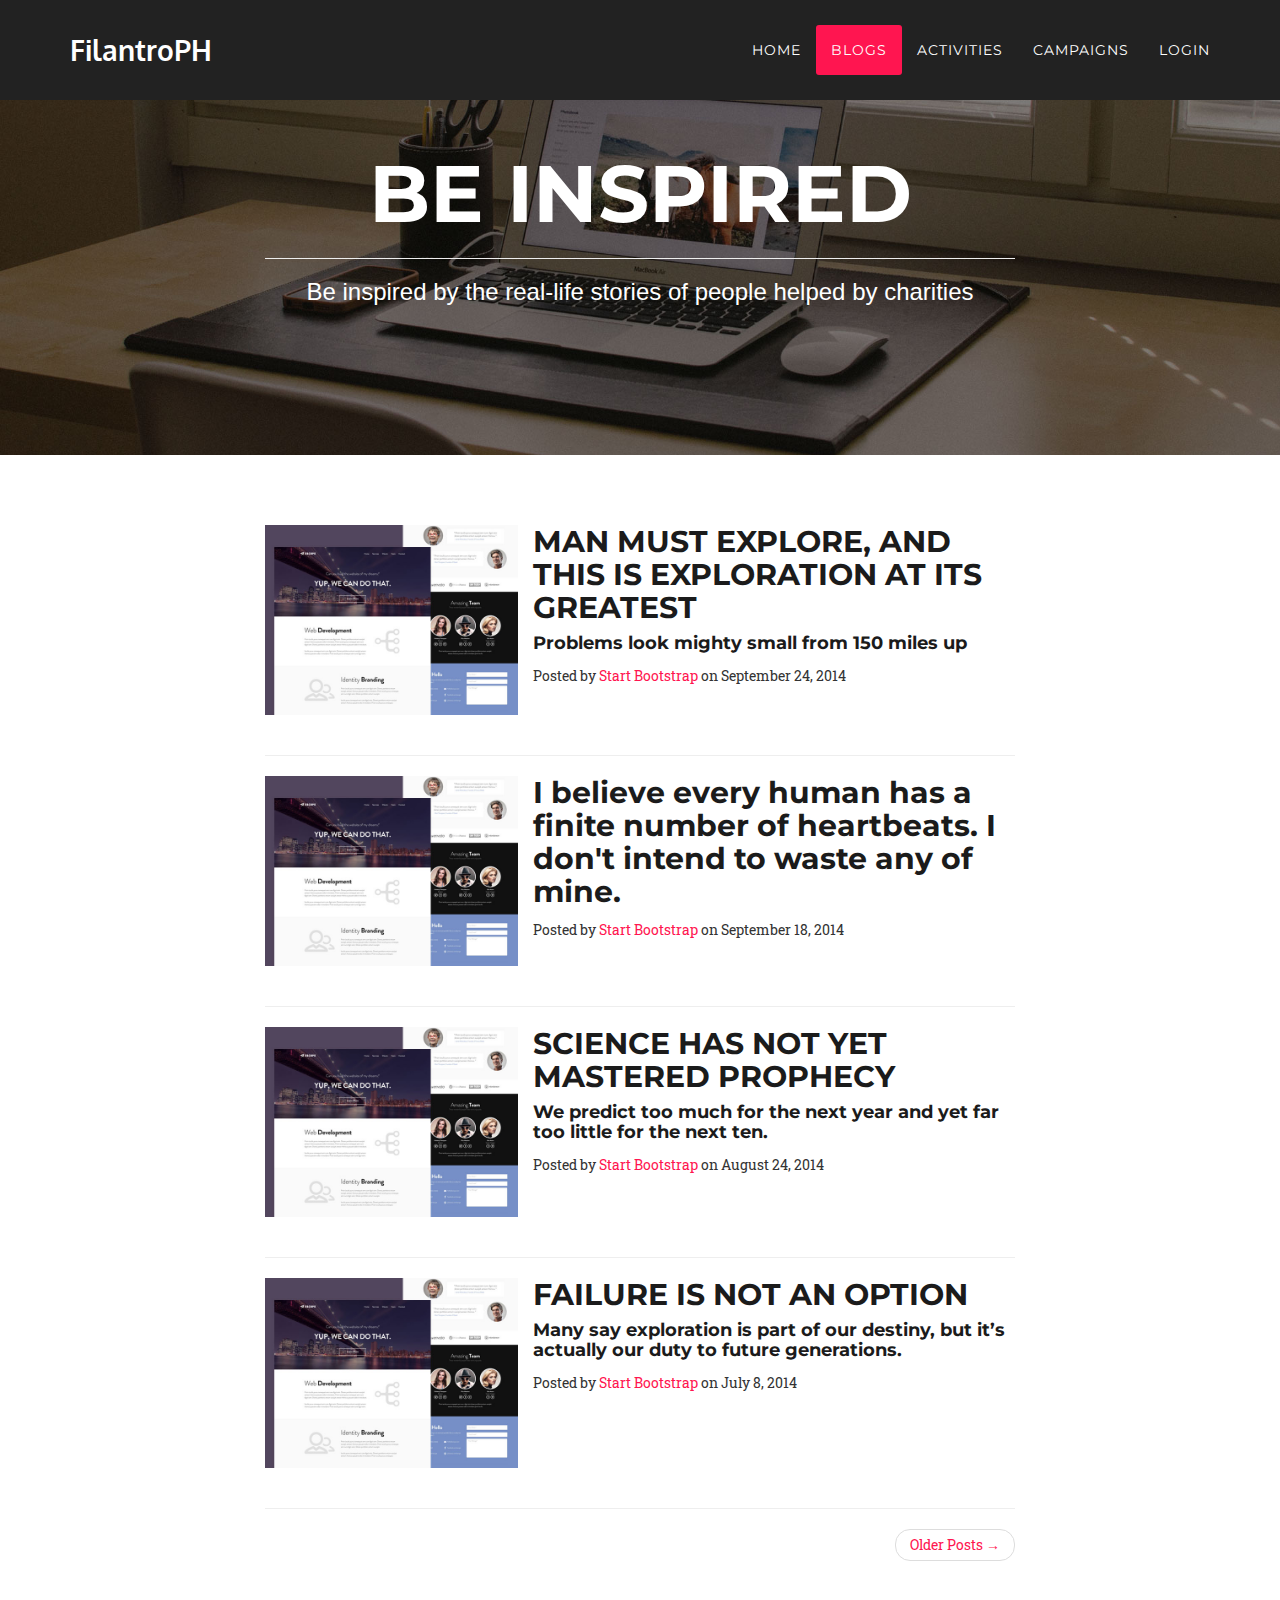
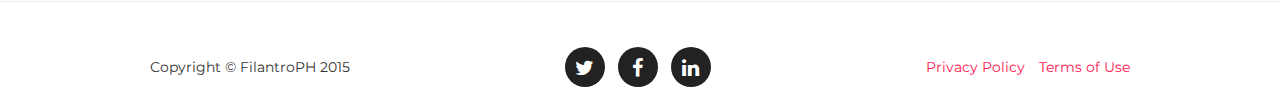
<file: blog.html>
<!DOCTYPE html>
<html lang="en">

<head>

    <meta charset="utf-8">
    <meta http-equiv="X-UA-Compatible" content="IE=edge">
    <meta name="viewport" content="width=device-width, initial-scale=1">
    <meta name="description" content="">
    <meta name="author" content="">

    <title>FilantroPH: Story Blogs</title>

    <!-- Bootstrap Core CSS -->
    <link href="css/bootstrap.min.css" rel="stylesheet">

    <!-- Custom CSS -->
    <link href="css/agency.css" rel="stylesheet">

    <!-- Custom Fonts -->
    <link href="font-awesome/css/font-awesome.min.css" rel="stylesheet" type="text/css">
    <link href="https://fonts.googleapis.com/css?family=Montserrat:400,700" rel="stylesheet" type="text/css">
    <link href='https://fonts.googleapis.com/css?family=Kaushan+Script' rel='stylesheet' type='text/css'>
    <link href='https://fonts.googleapis.com/css?family=Droid+Serif:400,700,400italic,700italic' rel='stylesheet' type='text/css'>
    <link href='https://fonts.googleapis.com/css?family=Roboto+Slab:400,100,300,700' rel='stylesheet' type='text/css'>
	<link rel="shortcut icon" href="img/icon.ico" type="image/ico">

	<script>
	  (function(i,s,o,g,r,a,m){i['GoogleAnalyticsObject']=r;i[r]=i[r]||function(){
	  (i[r].q=i[r].q||[]).push(arguments)},i[r].l=1*new Date();a=s.createElement(o),
	  m=s.getElementsByTagName(o)[0];a.async=1;a.src=g;m.parentNode.insertBefore(a,m)
	  })(window,document,'script','//www.google-analytics.com/analytics.js','ga');

	  ga('create', 'UA-70486398-1', 'filantroph.herokuapp.com');
	  ga('send', 'pageview');

	</script>
</head>
<body id="page-top" class="index">

    <!-- Navigation -->
    <nav class="navbar navbar-default navbar-fixed-top nav-pages">
        <div class="container">
            <!-- Brand and toggle get grouped for better mobile display -->
            <div class="navbar-header page-scroll">
                <button type="button" class="navbar-toggle" data-toggle="collapse" data-target="#bs-example-navbar-collapse-1">
                    <span class="sr-only">Toggle navigation</span>
                    <span class="icon-bar"></span>
                    <span class="icon-bar"></span>
                    <span class="icon-bar"></span>
                </button>
                <a class="navbar-brand page-scroll" href="index.html">FilantroPH</a> 
            </div>

		<div class="collapse navbar-collapse" id="bs-example-navbar-collapse-1" >
                <ul class="nav navbar-nav navbar-right">
					
					<li>
						<a class="page-scroll" href="index.html">Home</a>
					</li>
					<li class="active">
                        <a class="page-scroll" href="blog.html">Blogs</a>
                    </li>
                    <li>
                        <a class="page-scroll" href="activities.html">Activities</a>
                    </li>
					<li>
                        <a class="page-scroll" href="campaigns.html">Campaigns</a>
                    </li>
					<li>
                        <a class="page-scroll" href="#loginModal" data-toggle="modal">Login</a>
                    </li>
					
                </ul>
            </div>
            <!-- /.navbar-collapse -->
        </div>
        <!-- /.container-fluid -->
    </nav>
	 <header class="intro-header" style="background-image: url('img/about/home-bg.jpg')">
        <div class="container">
            <div class="row">
                <div class="col-lg-8 col-lg-offset-2 col-md-10 col-md-offset-1">
                    <div class="site-heading">
                        <h1>Be Inspired</h1>
                        <hr class="small">
                        <span class="subheading">Be inspired by the real-life stories of people helped by charities</span>
                    </div>
                </div>
            </div>
        </div>
    </header>

    <!-- Main Content -->
    <div class="container">
        <div class="row">
		
            <div class="col-lg-8 col-lg-offset-2 col-md-10 col-md-offset-1">
                <div class="post-preview">
					<img class="img-responsive blog-img" src="img/portfolio/escape-preview.png"></img>
                    <a class ="dark" href="post.html">
                        <h2 class="post-title">
                            Man must explore, and this is exploration at its greatest
                        </h2>
                        <h4 class="post-subtitle no-text-transform">
                            Problems look mighty small from 150 miles up
                        </h4>
                    </a>
                    <p class="post-meta">Posted by <a href="#">Start Bootstrap</a> on September 24, 2014</p>
                </div>
                <hr>
                <div class="post-preview">
				<img class="img-responsive blog-img" src="img/portfolio/escape-preview.png"></img>
                    <a class ="dark" href="post.html">
                        <h2 class="post-title no-text-transform">
                            I believe every human has a finite number of heartbeats. I don't intend to waste any of mine.
                        </h2>
                    </a>
                    <p class="post-meta">Posted by <a href="#">Start Bootstrap</a> on September 18, 2014</p>
                </div>
                <hr>
                <div class="post-preview">
				<img class="img-responsive blog-img" src="img/portfolio/escape-preview.png"></img>
                    <a  class ="dark" href="post.html">
                        <h2 class="post-title">
                            Science has not yet mastered prophecy
                        </h2>
                        <h4 class="post-subtitle no-text-transform">
                            We predict too much for the next year and yet far too little for the next ten.
                        </h4>
                    </a>
                    <p class="post-meta">Posted by <a href="#">Start Bootstrap</a> on August 24, 2014</p>
                </div>
                <hr>
                <div class="post-preview">
				<img class="img-responsive blog-img" src="img/portfolio/escape-preview.png"></img>
                    <a  class ="dark" href="post.html">
                        <h2 class="post-title">
                            Failure is not an option
                        </h2>
                        <h4 class="post-subtitle no-text-transform">
                            Many say exploration is part of our destiny, but it’s actually our duty to future generations.
                        </h4>
                    </a>
                    <p class="post-meta">Posted by <a href="#">Start Bootstrap</a> on July 8, 2014</p>
                </div>
                <hr>
                <!-- Pager -->
                <ul class="pager">
                    <li class="next">
                        <a href="#">Older Posts &rarr;</a>
                    </li>
                </ul>
            </div>
        </div>
    </div>

    <hr>

    <!-- Footer -->
<footer>
        <div class="container">
            <div class="row">
                <div class="col-md-4">
                    <span class="copyright">Copyright &copy; FilantroPH 2015</span>
                </div>
                <div class="col-md-4">
                    <ul class="list-inline social-buttons">
                        <li><a href="#"><i class="fa fa-twitter"></i></a>
                        </li>
                        <li><a href="#"><i class="fa fa-facebook"></i></a>
                        </li>
                        <li><a href="#"><i class="fa fa-linkedin"></i></a>
                        </li>
                    </ul>
                </div>
                <div class="col-md-4">
                    <ul class="list-inline quicklinks">
                        <li><a href="#">Privacy Policy</a>
                        </li>
                        <li><a href="#">Terms of Use</a>
                        </li>
                    </ul>
                </div>
            </div>
        </div>
    </footer>
	
	<div class="portfolio-modal modal login-modal fade" id="loginModal" tabindex="-1" role="dialog" aria-hidden="true">
        <div class="modal-content login-modal-content">
            <div class="close-modal" data-dismiss="modal">
					<p>close</p>
            </div>
			<div class="col-lg-12">	
				<form class="form-horizontal">
				<h2>Login</h2>
					<div class="form-group">
					<label for="inputEmail3" class="col-sm-2 control-label">Email</label>
					<div class="col-sm-10">
					  <input type="email" class="form-control" id="inputEmail3" placeholder="Email">
					</div>
				  </div>
				  <div class="form-group">
					<label for="inputPassword3" class="col-sm-2 control-label">Password</label>
					<div class="col-sm-10">
					  <input type="password" class="form-control" id="inputPassword3" placeholder="Password">
					</div>
				  </div>
				  <div class="form-group">
					<div class=" col-sm-12">
					  <div class="checkbox">
						<label>
						  <input type="checkbox"> Remember me
						</label>
					  </div>
					</div>
				  </div>
				  <div class="form-group">
					<div class="col-sm-12">
					  <button type="submit" class="btn btn-xl btn-primary ">Login</button>
					  <h3>OR</h3> 
					  <button class="btn btn-xl btn-blue">
					  Sign in with facebook
					  </button>
					  
					</div>
				  </div>
				  
				</form>
			</div>
        </div>
    </div>

	    <!-- jQuery -->
    <script src="js/jquery.js"></script>

    <!-- Bootstrap Core JavaScript -->
    <script src="js/bootstrap.min.js"></script>

    <!-- Plugin JavaScript -->
    <script src="js/jquery.easing.min.js"></script>
    <script src="js/classie.js"></script>
    <script src="js/cbpAnimatedHeader.js"></script>

    <!-- Contact Form JavaScript -->
    <script src="js/jqBootstrapValidation.js"></script>
    <script src="js/contact_me.js"></script>

    <!-- Custom Theme JavaScript -->
    <script src="js/agency.js"></script>
	
</body>

</html>
</file>
<file: css/agency.css>
@import url(https://fonts.googleapis.com/css?family=Oxygen:300);
.btn-blue{color:white; background-color:#3a5795 !important; border-color:#3a5795 !important;}
.btn-blue:hover,.btn-blue:active{color:white!important}
.store-img{width:225px; height:auto;}
.justify{text-align: justify;}
.left{text-align:left}
.right{float:right !important;}
.italic{font-style:italic}
strong{font-size:16px;}
.text-md{font-size:16px;}
.dark{color:#1B1B1B}
.dark:hover{color:#ff1550; text-decoration:none}
.blog-img{float:left; max-height: 200px;width: auto;padding-right:15px;padding-bottom:10px;}
.post-preview{min-height:210px;}
.no-text-transform{text-transform:none;}
.navbar-fixed-top .navbar-collapse {
    max-height: 356px !important;
}
.download-block{position: absolute; opacity:0.8; background-color: white;top:88px;right:1px;}
.nav-pages{background-color:#222 !important}
#download-icon{widht:100px; height:100px;}
body {
    overflow-x: hidden;
    font-family: "Roboto Slab","Helvetica Neue",Helvetica,Arial,sans-serif;
}

.text-muted {
    color: #777;
}

.text-primary {
    color: #ff1550;
}

p {
    font-size: 14px;
    line-height: 1.75;
}

p.large {
    font-size: 16px;
}

a,
a:hover,
a:focus,
a:active,
a.active {
    outline: 0;
}

a {
    	color: #ff1550;
}

a:hover,
a:focus,
a:active,
a.active {
    color: #fec503;
}

h1,
h2,
h3,
h4,
h5,
h6 {
    text-transform: uppercase;
    font-family: Montserrat,"Helvetica Neue",Helvetica,Arial,sans-serif;
    font-weight: 700;
}

.img-centered {
    margin: 0 auto;
}

.bg-light-gray {
    background-color: #f7f7f7;
}

.bg-darkest-gray {
    background-color: #222;
}

.btn-primary {
    border-color: #ff1550;
    text-transform: uppercase;
    font-family: Montserrat,"Helvetica Neue",Helvetica,Arial,sans-serif;
    font-weight: 700;
    color: #fff;
    background-color: #ff1550;
}

.btn-primary:hover,
.btn-primary:focus,
.btn-primary:active,
.btn-primary.active,
.open .dropdown-toggle.btn-primary {
    border-color: #ff1550;
    color: #ff1550;
    background-color: white;
}

.btn-primary:active,
.btn-primary.active,
.open .dropdown-toggle.btn-primary {
    background-image: none;
}

.btn-primary.disabled,
.btn-primary[disabled],
fieldset[disabled] .btn-primary,
.btn-primary.disabled:hover,
.btn-primary[disabled]:hover,
fieldset[disabled] .btn-primary:hover,
.btn-primary.disabled:focus,
.btn-primary[disabled]:focus,
fieldset[disabled] .btn-primary:focus,
.btn-primary.disabled:active,
.btn-primary[disabled]:active,
fieldset[disabled] .btn-primary:active,
.btn-primary.disabled.active,
.btn-primary[disabled].active,
fieldset[disabled] .btn-primary.active {
    border-color: #fed136;
    background-color: #fed136;
}

.btn-primary .badge {
    color: #fed136;
    background-color: #fff;
}

.btn-xl {
    padding: 20px 40px;
    border-color: #ff1550;
    border-radius: 3px;
    text-transform: uppercase;
    font-family: Montserrat,"Helvetica Neue",Helvetica,Arial,sans-serif;
    font-size: 18px;
    font-weight: 700;
    color: #fff;
    background-color: #ff1550;
}

.btn-xl:hover,
.btn-xl:focus,
.btn-xl:active,
.btn-xl.active,
.open .dropdown-toggle.btn-xl {
    border-color: #fff;
    color: #ff1550;
    background-color: #fff;
}

.btn-xl:active,
.btn-xl.active,
.open .dropdown-toggle.btn-xl {
    background-image: none;
}

.btn-xl.disabled,
.btn-xl[disabled],
fieldset[disabled] .btn-xl,
.btn-xl.disabled:hover,
.btn-xl[disabled]:hover,
fieldset[disabled] .btn-xl:hover,
.btn-xl.disabled:focus,
.btn-xl[disabled]:focus,
fieldset[disabled] .btn-xl:focus,
.btn-xl.disabled:active,
.btn-xl[disabled]:active,
fieldset[disabled] .btn-xl:active,
.btn-xl.disabled.active,
.btn-xl[disabled].active,
fieldset[disabled] .btn-xl.active {
    border-color: #ff1550;
    background-color: #ff1550;
}

.btn-xl .badge {
    color: #fed136;
    background-color: #fff;
}

.navbar-default {
    border-color: transparent;
    background-color: #222;
}

.navbar-default .navbar-brand {
    font-family: 'Oxygen', sans-serif;
    color: white;
	font-weight: bold;
}

.navbar-default .navbar-brand:hover,
.navbar-default .navbar-brand:focus,
.navbar-default .navbar-brand:active,
.navbar-default .navbar-brand.active {
    color: #ff1550;
}

.navbar-default .navbar-collapse {
    border-color: rgba(255,255,255,.02);
}

.navbar-default .navbar-toggle {
    border-color: #ff1550;
    background-color: #ff1550;
}

.navbar-default .navbar-toggle .icon-bar {
    background-color: #fff;
}

.navbar-default .navbar-toggle:hover,
.navbar-default .navbar-toggle:focus {
    background-color: #ff1550;
}

.navbar-default .nav li a {
    text-transform: uppercase;
    font-family: Montserrat,"Helvetica Neue",Helvetica,Arial,sans-serif;
    font-weight: 400;
    letter-spacing: 1px;
    color: #fff;
}

.navbar-default .nav li a:hover,
.navbar-default .nav li a:focus {
    outline: 0;
    color: #ff1550;
}

.navbar-default .navbar-nav>.active>a {
    border-radius: 0;
    color: #fff;
    background-color: #ff1550;
}

.navbar-default .navbar-nav>.active>a:hover,
.navbar-default .navbar-nav>.active>a:focus {
    color: #fff;
    background-color: #ff1550;
}

@media(min-width:768px) {
    .navbar-default {
        padding: 25px 0;
        border: 0;
        background-color: transparent;
        -webkit-transition: padding .3s;
        -moz-transition: padding .3s;
        transition: padding .3s;
    }

    .navbar-default .navbar-brand {
        font-size: 2em;
        -webkit-transition: all .3s;
        -moz-transition: all .3s;
        transition: all .3s;
    }

    .navbar-default .navbar-nav>.active>a {
        border-radius: 3px;
    }

    .navbar-default.navbar-shrink {
        padding: 10px 0;
        background-color: #222;
    }

    .navbar-default.navbar-shrink .navbar-brand {
        font-size: 1.5em;
    }
}

header {
    text-align: center;
    color: #fff;
    background-attachment: fixed;
    background-image: url(../img/header-bg.jpg);
    background-position: center center;
    background-repeat: none;
	background-color:#000;
    -webkit-background-size: cover;
    -moz-background-size: cover;
    background-size: cover;
    -o-background-size: cover;
}

header .intro-text {
    padding-top: 100px;
    padding-bottom: 50px;
}

header .intro-text .intro-lead-in {
    margin-bottom: 25px;
    font-family: "Droid Serif","Helvetica Neue",Helvetica,Arial,sans-serif;
    font-size: 20px;
    font-style: italic;
    line-height: 22px;
}

header .intro-text .intro-heading {
    margin-bottom: 25px;
    text-transform: uppercase;
    font-family: Montserrat,"Helvetica Neue",Helvetica,Arial,sans-serif;
    font-size: 35px;
    font-weight: 700;
    line-height: 50px;
}
@media(max-width:767px){
.right{float: none !important}
}
@media(min-width:768px) {
    header .intro-text {
        padding-top: 300px;
        padding-bottom: 200px;
    }

    header .intro-text .intro-lead-in {
        margin-bottom: 25px;
        font-family: "Droid Serif","Helvetica Neue",Helvetica,Arial,sans-serif;
        font-size: 22px;
        line-height: 40px;
    }

    header .intro-text .intro-heading {
        margin-bottom: 50px;
        text-transform: uppercase;
        font-family: Montserrat,"Helvetica Neue",Helvetica,Arial,sans-serif;
        font-size: 35px;
        font-weight: 700;
        line-height: 25px;
    }
}

section {
    padding: 100px 0;
}

section h2.section-heading {
    margin-top: 0;
    margin-bottom: 15px;
    font-size: 40px;
}

section h3.section-subheading {
    margin-bottom: 75px;
    text-transform: none;
    font-family: "Droid Serif","Helvetica Neue",Helvetica,Arial,sans-serif;
    font-size: 16px;
    font-style: italic;
    font-weight: 400;
}

@media(min-width:768px) {
    section {
        padding: 150px 0;
    }
	
}

.service-heading {
    margin: 15px 0;
    text-transform: none;
}

#portfolio .portfolio-item {
    right: 0;
    margin: 0 0 15px;
}

#portfolio .portfolio-item .portfolio-link {
    display: block;
    position: relative;
    margin: 0 auto;
    max-width: 400px;
}

#portfolio .portfolio-item .portfolio-link .portfolio-hover {
    position: absolute;
    width: 100%;
    height: 100%;
    opacity: 0;
    background: #000;
    -webkit-transition: all ease .5s;
    -moz-transition: all ease .5s;
    transition: all ease .5s;
}

#portfolio .portfolio-item .portfolio-link .portfolio-hover:hover {
    opacity: 0.9;
	background: #ff1550;
	}

#portfolio .portfolio-item .portfolio-link .portfolio-hover .portfolio-hover-content {
    position: absolute;
    top: 50%;
    width: 100%;
    height: 20px;
    margin-top: -12px;
    text-align: center;
    font-size: 20px;
    color: #fff;
}

#portfolio .portfolio-item .portfolio-link .portfolio-hover .portfolio-hover-content i {
    margin-top: -12px;
}

#portfolio .portfolio-item .portfolio-link .portfolio-hover .portfolio-hover-content h3,
#portfolio .portfolio-item .portfolio-link .portfolio-hover .portfolio-hover-content h4 {
    margin: 0;
}

#portfolio .portfolio-item .portfolio-caption {
    margin: 0 auto;
    padding: 25px;
    max-width: 400px;
    text-align: center;
    background-color: #fff;
}

#portfolio .portfolio-item .portfolio-caption h4 {
    margin: 0;
    text-transform: none;
}

#portfolio .portfolio-item .portfolio-caption p {
    margin: 0;
    font-family: "Droid Serif","Helvetica Neue",Helvetica,Arial,sans-serif;
    font-size: 16px;
    font-style: italic;
}

#portfolio * {
    z-index: 2;
}

@media(min-width:767px) {
    #portfolio .portfolio-item {
        margin: 0 0 30px;
    }
	
}

.timeline {
    position: relative;
    padding: 0;
    list-style: none;
}

.timeline:before {
    content: "";
    position: absolute;
    top: 0;
    bottom: 0;
    left: 40px;
    width: 2px;
    margin-left: -1.5px;
    background-color: #f1f1f1;
}

.timeline>li {
    position: relative;
    margin-bottom: 50px;
    min-height: 50px;
}

.timeline>li:before,
.timeline>li:after {
    content: " ";
    display: table;
}

.timeline>li:after {
    clear: both;
}

.timeline>li .timeline-panel {
    float: right;
    position: relative;
    width: 100%;
    padding: 0 20px 0 100px;
    text-align: left;
}

.timeline>li .timeline-panel:before {
    right: auto;
    left: -15px;
    border-right-width: 15px;
    border-left-width: 0;
}

.timeline>li .timeline-panel:after {
    right: auto;
    left: -14px;
    border-right-width: 14px;
    border-left-width: 0;
}

.timeline>li .timeline-image {
    z-index: 100;
    position: absolute;
    left: 0;
    width: 80px;
    height: 80px;
    margin-left: 0;
    border: 7px solid #f1f1f1;
    border-radius: 100%;
    text-align: center;
    color: #fff;
    background-color: #fed136;
}

.timeline>li .timeline-image h4 {
    margin-top: 12px;
    font-size: 10px;
    line-height: 14px;
}

.timeline>li.timeline-inverted>.timeline-panel {
    float: right;
    padding: 0 20px 0 100px;
    text-align: left;
}

.timeline>li.timeline-inverted>.timeline-panel:before {
    right: auto;
    left: -15px;
    border-right-width: 15px;
    border-left-width: 0;
}

.timeline>li.timeline-inverted>.timeline-panel:after {
    right: auto;
    left: -14px;
    border-right-width: 14px;
    border-left-width: 0;
}

.timeline>li:last-child {
    margin-bottom: 0;
}

.timeline .timeline-heading h4 {
    margin-top: 0;
    color: inherit;
}

.timeline .timeline-heading h4.subheading {
    text-transform: none;
}

.timeline .timeline-body>p,
.timeline .timeline-body>ul {
    margin-bottom: 0;
}

@media(min-width:768px) {
    .timeline:before {
        left: 50%;
    }

    .timeline>li {
        margin-bottom: 100px;
        min-height: 100px;
    }

    .timeline>li .timeline-panel {
        float: left;
        width: 41%;
        padding: 0 20px 20px 30px;
        text-align: right;
    }

    .timeline>li .timeline-image {
        left: 50%;
        width: 100px;
        height: 100px;
        margin-left: -50px;
    }

    .timeline>li .timeline-image h4 {
        margin-top: 16px;
        font-size: 13px;
        line-height: 18px;
    }

    .timeline>li.timeline-inverted>.timeline-panel {
        float: right;
        padding: 0 30px 20px 20px;
        text-align: left;
    }
}

@media(min-width:992px) {
    .timeline>li {
        min-height: 150px;
    }

    .timeline>li .timeline-panel {
        padding: 0 20px 20px;
    }

    .timeline>li .timeline-image {
        width: 150px;
        height: 150px;
        margin-left: -75px;
    }

    .timeline>li .timeline-image h4 {
        margin-top: 30px;
        font-size: 18px;
        line-height: 26px;
    }

    .timeline>li.timeline-inverted>.timeline-panel {
        padding: 0 20px 20px;
    }
}

@media(min-width:1200px) {
    .timeline>li {
        min-height: 170px;
    }

    .timeline>li .timeline-panel {
        padding: 0 20px 20px 100px;
    }

    .timeline>li .timeline-image {
        width: 170px;
        height: 170px;
        margin-left: -85px;
    }

    .timeline>li .timeline-image h4 {
        margin-top: 40px;
    }

    .timeline>li.timeline-inverted>.timeline-panel {
        padding: 0 100px 20px 20px;
    }
}

.team-member {
    margin-bottom: 50px;
    text-align: center;
}

.team-member img {
    margin: 0 auto;
    border: 7px solid #fff;
}

.team-member h4 {
    margin-top: 25px;
    margin-bottom: 0;
    text-transform: none;
}

.team-member p {
    margin-top: 0;
}

aside.clients img {
    margin: 50px auto;
}

section#contact {
    background-color: #222;
    background-image: url(../img/map-image.png);
    background-position: center;
    background-repeat: no-repeat;
	
}

section#contact .section-heading {
    color: #fff;
}

section#contact .form-group {
    margin-bottom: 25px;
}

section#contact .form-group input,
section#contact .form-group textarea {
    padding: 20px;
}

section#contact .form-group input.form-control {
    height: auto;
}

section#contact .form-group textarea.form-control {
    height: 236px;
}

section#contact .form-control:focus {
    border-color: #fed136;
    box-shadow: none;
}

section#contact::-webkit-input-placeholder {
    text-transform: uppercase;
    font-family: Montserrat,"Helvetica Neue",Helvetica,Arial,sans-serif;
    font-weight: 700;
    color: #bbb;
}

section#contact:-moz-placeholder {
    text-transform: uppercase;
    font-family: Montserrat,"Helvetica Neue",Helvetica,Arial,sans-serif;
    font-weight: 700;
    color: #bbb;
}

section#contact::-moz-placeholder {
    text-transform: uppercase;
    font-family: Montserrat,"Helvetica Neue",Helvetica,Arial,sans-serif;
    font-weight: 700;
    color: #bbb;
}

section#contact:-ms-input-placeholder {
    text-transform: uppercase;
    font-family: Montserrat,"Helvetica Neue",Helvetica,Arial,sans-serif;
    font-weight: 700;
    color: #bbb;
}

section#contact .text-danger {
    color: #e74c3c;
}

footer {
    padding: 25px 0;
    text-align: center;
}

footer span.copyright {
    text-transform: uppercase;
    text-transform: none;
    font-family: Montserrat,"Helvetica Neue",Helvetica,Arial,sans-serif;
    line-height: 40px;
}

footer ul.quicklinks {
    margin-bottom: 0;
    text-transform: uppercase;
    text-transform: none;
    font-family: Montserrat,"Helvetica Neue",Helvetica,Arial,sans-serif;
    line-height: 40px;
 
}

ul.social-buttons {
    margin-bottom: 0;
}

ul.social-buttons li a {
    display: block;
    width: 40px;
    height: 40px;
    border-radius: 100%;
    font-size: 20px;
    line-height: 40px;
    outline: 0;
    color: #fff;
    background-color: #222;
    -webkit-transition: all .3s;
    -moz-transition: all .3s;
    transition: all .3s;
}

ul.social-buttons li a:hover,
ul.social-buttons li a:focus,
ul.social-buttons li a:active {
    background-color: #ff1550;
}

.btn:focus,
.btn:active,
.btn.active,
.btn:active:focus {
    outline: 0;
}
.login-modal{height: 75% !important; width:50%; margin:50px auto; }
.login-modal-content{padding:50px 0 !important}
.portfolio-modal .modal-content {
    padding: 100px 0;
    min-height: 100%;
    border: 0;
    border-radius: 0;
    text-align: center;
    background-clip: border-box;
    -webkit-box-shadow: none;
    box-shadow: none;
}

.portfolio-modal .modal-content h2 {
    margin-bottom: 15px;
    font-size: 3em;
}

.portfolio-modal .modal-content p {
    margin-bottom: 30px;
}

.portfolio-modal .modal-content p.item-intro {
    margin: 20px 0 30px;
    font-family: "Droid Serif","Helvetica Neue",Helvetica,Arial,sans-serif;
    font-size: 16px;
    font-style: italic;
}

.portfolio-modal .modal-content ul.list-inline {
    margin-top: 0;
    margin-bottom: 30px;
}

.portfolio-modal .modal-content img {
    margin-bottom: 30px;
}

.portfolio-modal .close-modal {
    position: absolute;
    top: 25px;
    right: 25px;
    width: 75px;
    height: 75px;
    background-color: transparent;
    cursor: pointer;
}

.portfolio-modal .close-modal:hover {
    opacity: .3;
}

.portfolio-modal .close-modal .lr {
    z-index: 1051;
    width: 1px;
    height: 75px;
    margin-left: 35px;
    background-color: #222;
    -webkit-transform: rotate(45deg);
    -ms-transform: rotate(45deg);
    transform: rotate(45deg);
}

.portfolio-modal .close-modal .lr .rl {
    z-index: 1052;
    width: 1px;
    height: 75px;
    background-color: #222;
    -webkit-transform: rotate(90deg);
    -ms-transform: rotate(90deg);
    transform: rotate(90deg);
}

.portfolio-modal .modal-backdrop {
    display: none;
    opacity: 0;
}

::-moz-selection {
    text-shadow: none;
    background: #ff1550;
}

::selection {
    text-shadow: none;
    background: #ff1550;
	color:white;
}

img::selection {
    background: 0 0;
}

img::-moz-selection {
    background: 0 0;
}

body {
    webkit-tap-highlight-color: #fed136;
}

.intro-header {
  background-color: #808080;
  background: no-repeat center center;
  background-attachment: scroll;
  -webkit-background-size: cover;
  -moz-background-size: cover;
  background-size: cover;
  -o-background-size: cover;
  margin-bottom: 50px;
}
.intro-header .site-heading,
.intro-header .post-heading,
.intro-header .page-heading {
  padding: 100px 0 50px;
  color: white;
}
@media only screen and (min-width: 768px) {
  .intro-header .site-heading,
  .intro-header .post-heading,
  .intro-header .page-heading {
    padding: 150px 0;
  }
}
.intro-header .site-heading,
.intro-header .page-heading {
  text-align: center;
}
.intro-header .site-heading h1,
.intro-header .page-heading h1 {
  margin-top: 0;
  font-size: 50px;
}
.intro-header .site-heading .subheading,
.intro-header .page-heading .subheading {
  font-size: 24px;
  line-height: 1.1;
  display: block;
  font-family: 'Open Sans', 'Helvetica Neue', Helvetica, Arial, sans-serif;
  font-weight: 300;
  margin: 10px 0 0;
}
@media only screen and (min-width: 768px) {
  .intro-header .site-heading h1,
  .intro-header .page-heading h1 {
    font-size: 80px;
  }
}
.intro-header .post-heading h1 {
  font-size: 35px;
}
.intro-header .post-heading .subheading,
.intro-header .post-heading .meta {
  line-height: 1.1;
  display: block;
}
.intro-header .post-heading .subheading {
  font-family: 'Open Sans', 'Helvetica Neue', Helvetica, Arial, sans-serif;
  font-size: 24px;
  margin: 10px 0 30px;
  font-weight: 600;
}
.intro-header .post-heading .meta {
  font-family: 'Lora', 'Times New Roman', serif;
  font-style: italic;
  font-weight: 300;
  font-size: 20px;
}
.intro-header .post-heading .meta a {
  color: white;
}
@media only screen and (min-width: 768px) {
  .intro-header .post-heading h1 {
    font-size: 55px;
  }
  .intro-header .post-heading .subheading {
    font-size: 30px;
  }
}

@media screen and (max-width: 536px){
	.blog-img{float:none;margin:0 auto;}
}
</file>
